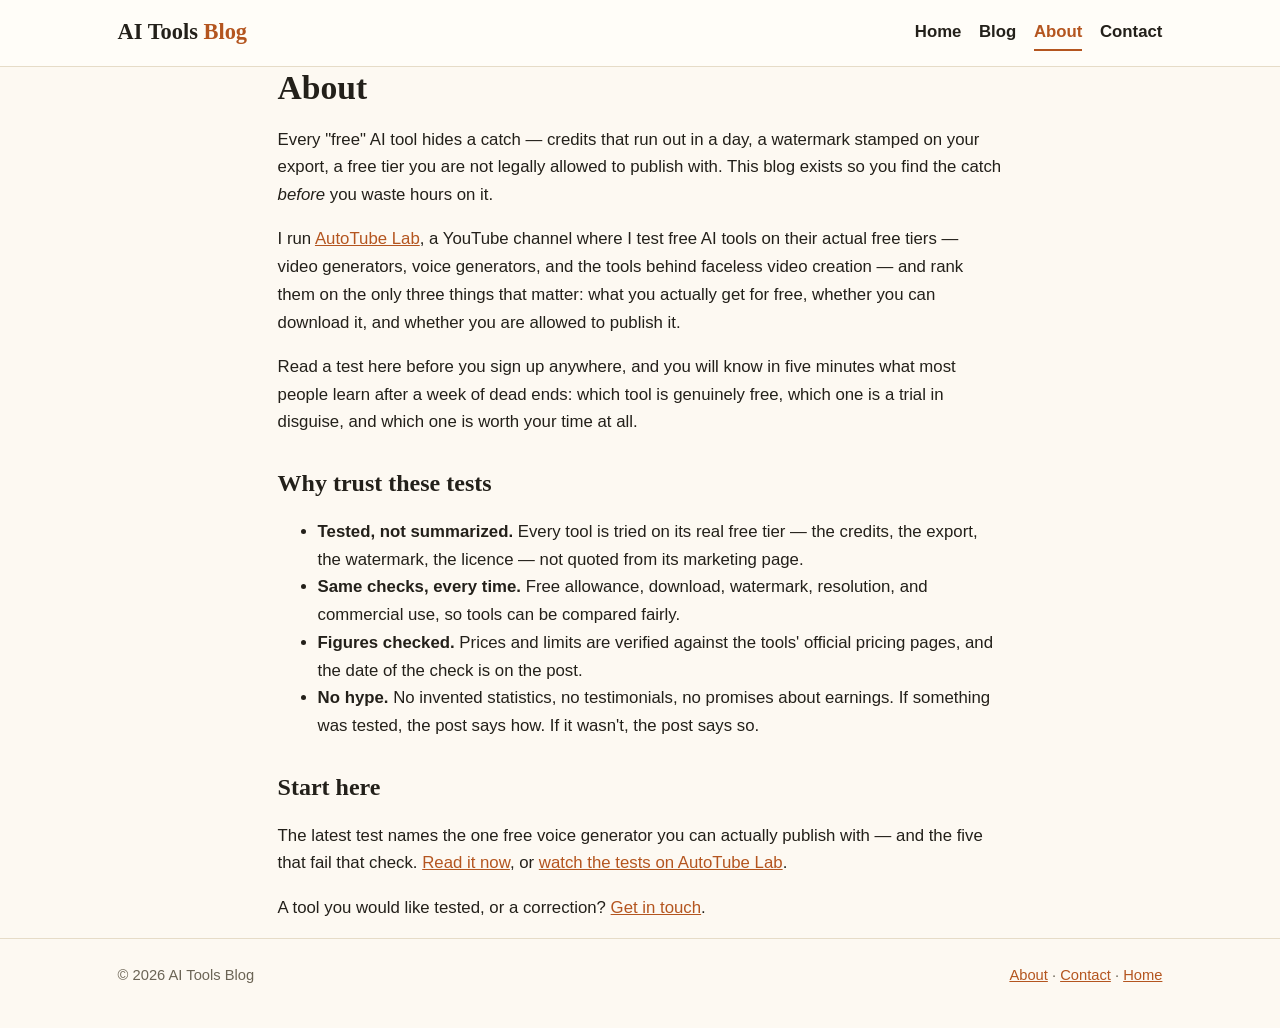
<file: about.html>
<!DOCTYPE html>
<html lang="en">
<head>
<meta charset="utf-8">
<meta name="viewport" content="width=device-width, initial-scale=1">
<title>About — AI Tools Blog</title>
<meta name="description" content="About the AI Tools Blog: practical, beginner-friendly tutorials on AI tools, automation, content writing, and productivity, from the creator of AutoTube Lab.">
<meta property="og:title" content="About — AI Tools Blog">
<meta property="og:description" content="Practical, beginner-friendly tutorials on AI tools, automation, content writing, and productivity, from the creator of AutoTube Lab.">
<meta property="og:type" content="website">
<link rel="stylesheet" href="assets/style.css">
<script async src="https://www.googletagmanager.com/gtag/js?id=G-WFP2JSK0QF"></script>
<script>
  window.dataLayer = window.dataLayer || [];
  function gtag(){dataLayer.push(arguments);}
  gtag('js', new Date());
  gtag('config', 'G-WFP2JSK0QF');
</script>
<script src="assets/app.js" defer></script>
</head>
<body>
<a class="skip-link" href="#main">Skip to main content</a>
<header class="site-header">
  <div class="wrap">
    <a class="brand" href="index.html">AI Tools <span>Blog</span></a>
    <nav class="site-nav" aria-label="Main navigation">
      <a href="index.html">Home</a>
      <a href="blog.html">Blog</a>
      <a href="about.html" aria-current="page">About</a>
      <a href="contact.html">Contact</a>
    </nav>
  </div>
</header>

<main id="main">
  <div class="wrap-narrow">
    <h1>About</h1>

    <p>Every "free" AI tool hides a catch — credits that run out in a day, a watermark stamped on your export, a free tier you are not legally allowed to publish with. This blog exists so you find the catch <em>before</em> you waste hours on it.</p>

    <p>I run <a href="https://www.youtube.com/channel/UCsD7Y1GrYC3Te_Du1BhRgaQ">AutoTube Lab</a>, a YouTube channel where I test free AI tools on their actual free tiers — video generators, voice generators, and the tools behind faceless video creation — and rank them on the only three things that matter: what you actually get for free, whether you can download it, and whether you are allowed to publish it.</p>

    <p>Read a test here before you sign up anywhere, and you will know in five minutes what most people learn after a week of dead ends: which tool is genuinely free, which one is a trial in disguise, and which one is worth your time at all.</p>

    <h2>Why trust these tests</h2>
    <ul>
      <li><strong>Tested, not summarized.</strong> Every tool is tried on its real free tier — the credits, the export, the watermark, the licence — not quoted from its marketing page.</li>
      <li><strong>Same checks, every time.</strong> Free allowance, download, watermark, resolution, and commercial use, so tools can be compared fairly.</li>
      <li><strong>Figures checked.</strong> Prices and limits are verified against the tools' official pricing pages, and the date of the check is on the post.</li>
      <li><strong>No hype.</strong> No invented statistics, no testimonials, no promises about earnings. If something was tested, the post says how. If it wasn't, the post says so.</li>
    </ul>

    <h2>Start here</h2>
    <p>The latest test names the one free voice generator you can actually publish with — and the five that fail that check. <a href="articles/free-ai-voice-generators/">Read it now</a>, or <a href="https://www.youtube.com/channel/UCsD7Y1GrYC3Te_Du1BhRgaQ">watch the tests on AutoTube Lab</a>.</p>

    <p>A tool you would like tested, or a correction? <a href="contact.html">Get in touch</a>.</p>
  </div>
</main>

<footer class="site-footer">
  <div class="wrap">
    <span>© 2026 AI Tools Blog</span>
    <span><a href="about.html">About</a> · <a href="contact.html">Contact</a> · <a href="index.html">Home</a></span>
  </div>
</footer>
</body>
</html>
</file>
<file: assets/style.css>
/* AI Tools Blog — warm editorial theme. System fonts only: fast, no webfont downloads. */

:root {
  --paper: #fdf9f2;
  --card: #fffdf8;
  --ink: #23201a;
  --muted: #6b6455;
  --accent: #b4551f;
  --accent-dark: #8f3f14;
  --line: #e6dcc8;
  --chip: #f3e9d7;
  --focus: #1f6feb;
  --radius: 12px;
}

* { box-sizing: border-box; }

html { scroll-behavior: smooth; }

body {
  margin: 0;
  background: var(--paper);
  color: var(--ink);
  font-family: -apple-system, BlinkMacSystemFont, "Segoe UI", Roboto, Helvetica, Arial, sans-serif;
  font-size: 1.05rem;
  line-height: 1.65;
}

h1, h2, h3 {
  font-family: Georgia, "Times New Roman", serif;
  line-height: 1.25;
  color: var(--ink);
}

h1 { font-size: 2.1rem; margin: 0 0 0.5rem; }
h2 { font-size: 1.5rem; margin-top: 2rem; }
h3 { font-size: 1.2rem; }

a { color: var(--accent); }
a:hover { color: var(--accent-dark); }

:focus-visible {
  outline: 3px solid var(--focus);
  outline-offset: 2px;
  border-radius: 4px;
}

.skip-link {
  position: absolute;
  left: -9999px;
  top: 0;
  background: var(--ink);
  color: #fff;
  padding: 0.6rem 1rem;
  z-index: 100;
}
.skip-link:focus { left: 0.5rem; top: 0.5rem; color: #fff; }

.wrap { max-width: 1080px; margin: 0 auto; padding: 0 1.1rem; }
.wrap-narrow { max-width: 760px; margin: 0 auto; padding: 0 1.1rem; }

/* Header */
.site-header {
  border-bottom: 1px solid var(--line);
  background: var(--card);
}
.site-header .wrap {
  display: flex;
  flex-wrap: wrap;
  align-items: center;
  gap: 0.5rem 1.5rem;
  padding-top: 0.9rem;
  padding-bottom: 0.9rem;
}
.brand {
  font-family: Georgia, "Times New Roman", serif;
  font-size: 1.4rem;
  font-weight: bold;
  color: var(--ink);
  text-decoration: none;
  margin-right: auto;
}
.brand span { color: var(--accent); }
.site-nav { display: flex; gap: 1.1rem; flex-wrap: wrap; }
.site-nav a {
  color: var(--ink);
  text-decoration: none;
  font-weight: 600;
  padding: 0.2rem 0;
  border-bottom: 2px solid transparent;
}
.site-nav a:hover, .site-nav a[aria-current="page"] {
  color: var(--accent);
  border-bottom-color: var(--accent);
}

/* Hero */
.hero {
  padding: 3rem 0 2.2rem;
  text-align: left;
}
.hero p.lede {
  font-size: 1.2rem;
  color: var(--muted);
  max-width: 640px;
}
.hero .kicker {
  text-transform: uppercase;
  letter-spacing: 0.08em;
  font-size: 0.85rem;
  font-weight: 700;
  color: var(--accent);
  margin: 0 0 0.6rem;
}

/* Topic cards */
.topics {
  display: grid;
  grid-template-columns: repeat(auto-fit, minmax(220px, 1fr));
  gap: 1rem;
  margin: 1rem 0 2.5rem;
}
.topic-card {
  display: block;
  background: var(--card);
  border: 1px solid var(--line);
  border-radius: var(--radius);
  padding: 1.2rem;
  text-decoration: none;
  color: var(--ink);
}
.topic-card:hover { border-color: var(--accent); }
.topic-card h3 { margin: 0 0 0.4rem; font-size: 1.15rem; }
.topic-card p { margin: 0; color: var(--muted); font-size: 0.95rem; }

/* Article cards + lists */
.section-title { margin-top: 2.5rem; }
.card-list {
  display: grid;
  grid-template-columns: repeat(auto-fit, minmax(280px, 1fr));
  gap: 1rem;
  list-style: none;
  margin: 1rem 0 0;
  padding: 0;
}
.post-card {
  background: var(--card);
  border: 1px solid var(--line);
  border-radius: var(--radius);
  padding: 1.2rem;
  display: flex;
  flex-direction: column;
}
.post-card h3 { margin: 0 0 0.4rem; font-size: 1.2rem; }
.post-card h3 a { color: var(--ink); text-decoration: none; }
.post-card h3 a:hover { color: var(--accent); }
.post-card p { margin: 0 0 0.8rem; color: var(--muted); font-size: 0.97rem; }
.post-meta {
  font-size: 0.85rem;
  color: var(--muted);
  margin-top: auto;
  display: flex;
  gap: 0.6rem;
  flex-wrap: wrap;
  align-items: center;
}
.chip {
  display: inline-block;
  background: var(--chip);
  border-radius: 999px;
  padding: 0.1rem 0.65rem;
  font-size: 0.82rem;
  font-weight: 600;
  color: var(--ink);
  text-decoration: none;
}
.chip:hover { background: #ead9b8; }

/* Blog controls */
.controls {
  display: flex;
  flex-wrap: wrap;
  gap: 0.7rem;
  align-items: center;
  margin: 1.2rem 0;
}
.controls label { font-weight: 600; }
.controls input[type="search"] {
  flex: 1 1 220px;
  font: inherit;
  padding: 0.55rem 0.8rem;
  border: 1px solid var(--line);
  border-radius: 8px;
  background: #fff;
  color: var(--ink);
}
.filters { display: flex; gap: 0.5rem; flex-wrap: wrap; }
.filter-btn {
  font: inherit;
  font-size: 0.92rem;
  cursor: pointer;
  background: var(--card);
  border: 1px solid var(--line);
  border-radius: 999px;
  padding: 0.35rem 0.9rem;
  color: var(--ink);
}
.filter-btn[aria-pressed="true"] {
  background: var(--accent);
  border-color: var(--accent);
  color: #fff;
}

/* Article page */
.article { padding: 2rem 0 3rem; }
.article h1 { font-size: 2rem; }
.article img { max-width: 100%; height: auto; }
.article table {
  border-collapse: collapse;
  width: 100%;
  margin: 1.2rem 0;
  font-size: 0.95rem;
  display: block;
  overflow-x: auto;
}
.article th, .article td {
  border: 1px solid var(--line);
  padding: 0.5rem 0.7rem;
  text-align: left;
}
.article th { background: var(--chip); }
.article blockquote {
  border-left: 4px solid var(--accent);
  margin: 1.2rem 0;
  padding: 0.2rem 1rem;
  color: var(--muted);
}
.article code {
  background: var(--chip);
  padding: 0.1rem 0.35rem;
  border-radius: 4px;
  font-size: 0.92em;
}
.article pre {
  background: #2b2721;
  color: #f5efe4;
  padding: 1rem;
  border-radius: 8px;
  overflow-x: auto;
}
.article pre code { background: none; padding: 0; }
.article hr { border: none; border-top: 1px solid var(--line); margin: 2rem 0; }
.video-link {
  display: inline-block;
  margin: 0.5rem 0 1.5rem;
  font-weight: 700;
}

/* Forms */
form.newsletter, form.contact-form { margin: 1rem 0; }
.form-row { margin-bottom: 0.9rem; }
.form-row label { display: block; font-weight: 600; margin-bottom: 0.3rem; }
.form-row input, .form-row textarea {
  width: 100%;
  font: inherit;
  padding: 0.55rem 0.8rem;
  border: 1px solid var(--line);
  border-radius: 8px;
  background: #fff;
  color: var(--ink);
}
.form-row textarea { min-height: 140px; resize: vertical; }
button, .btn {
  font: inherit;
  font-weight: 700;
  cursor: pointer;
  background: var(--accent);
  color: #fff;
  border: none;
  border-radius: 8px;
  padding: 0.6rem 1.2rem;
  text-decoration: none;
  display: inline-block;
}
button:hover, .btn:hover { background: var(--accent-dark); color: #fff; }
.form-note { font-size: 0.9rem; color: var(--muted); }
.form-status { margin-top: 0.8rem; font-weight: 600; }
.form-status[hidden] { display: none; }

/* Newsletter band + footer */
.newsletter-band {
  background: var(--card);
  border: 1px solid var(--line);
  border-radius: var(--radius);
  padding: 1.5rem;
  margin: 3rem 0 2rem;
}
.newsletter-band h2 { margin-top: 0; }
.site-footer {
  border-top: 1px solid var(--line);
  padding: 1.5rem 0 2.5rem;
  color: var(--muted);
  font-size: 0.92rem;
}
.site-footer .wrap {
  display: flex;
  flex-wrap: wrap;
  gap: 0.5rem 1.5rem;
  justify-content: space-between;
}
.empty { color: var(--muted); padding: 1.5rem 0; }

@media (max-width: 600px) {
  body { font-size: 1rem; }
  h1 { font-size: 1.7rem; }
  .hero { padding: 2rem 0 1.5rem; }
}
</file>
